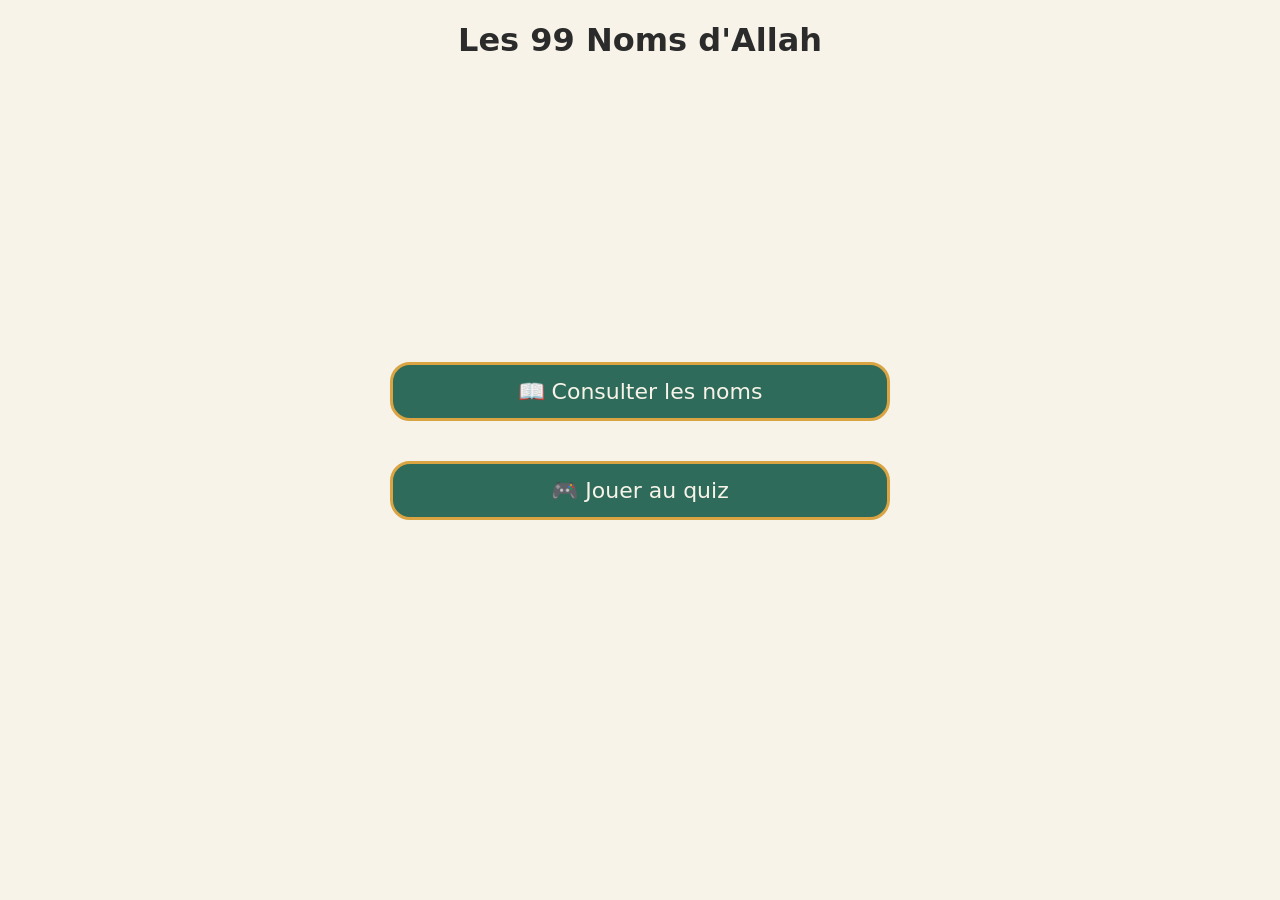
<file: index.html>
<!doctype html>
<html lang="fr">
  <head>
    <meta charset="UTF-8" />
    <meta name="viewport" content="width=device-width, initial-scale=1.0" />
    <title>99 Noms d'Allah</title>

    <link rel="stylesheet" href="./styles/global.css" />
  </head>
  <body>
    <h1>Les 99 Noms d'Allah</h1>
    <div class="menu-container">
      <a class="menu-link" href="./pages/consultation.html"
        >📖 Consulter les noms</a
      >
      <a class="menu-link" href="./pages/quiz.html">🎮 Jouer au quiz</a>
    </div>
  </body>
</html>
</file>
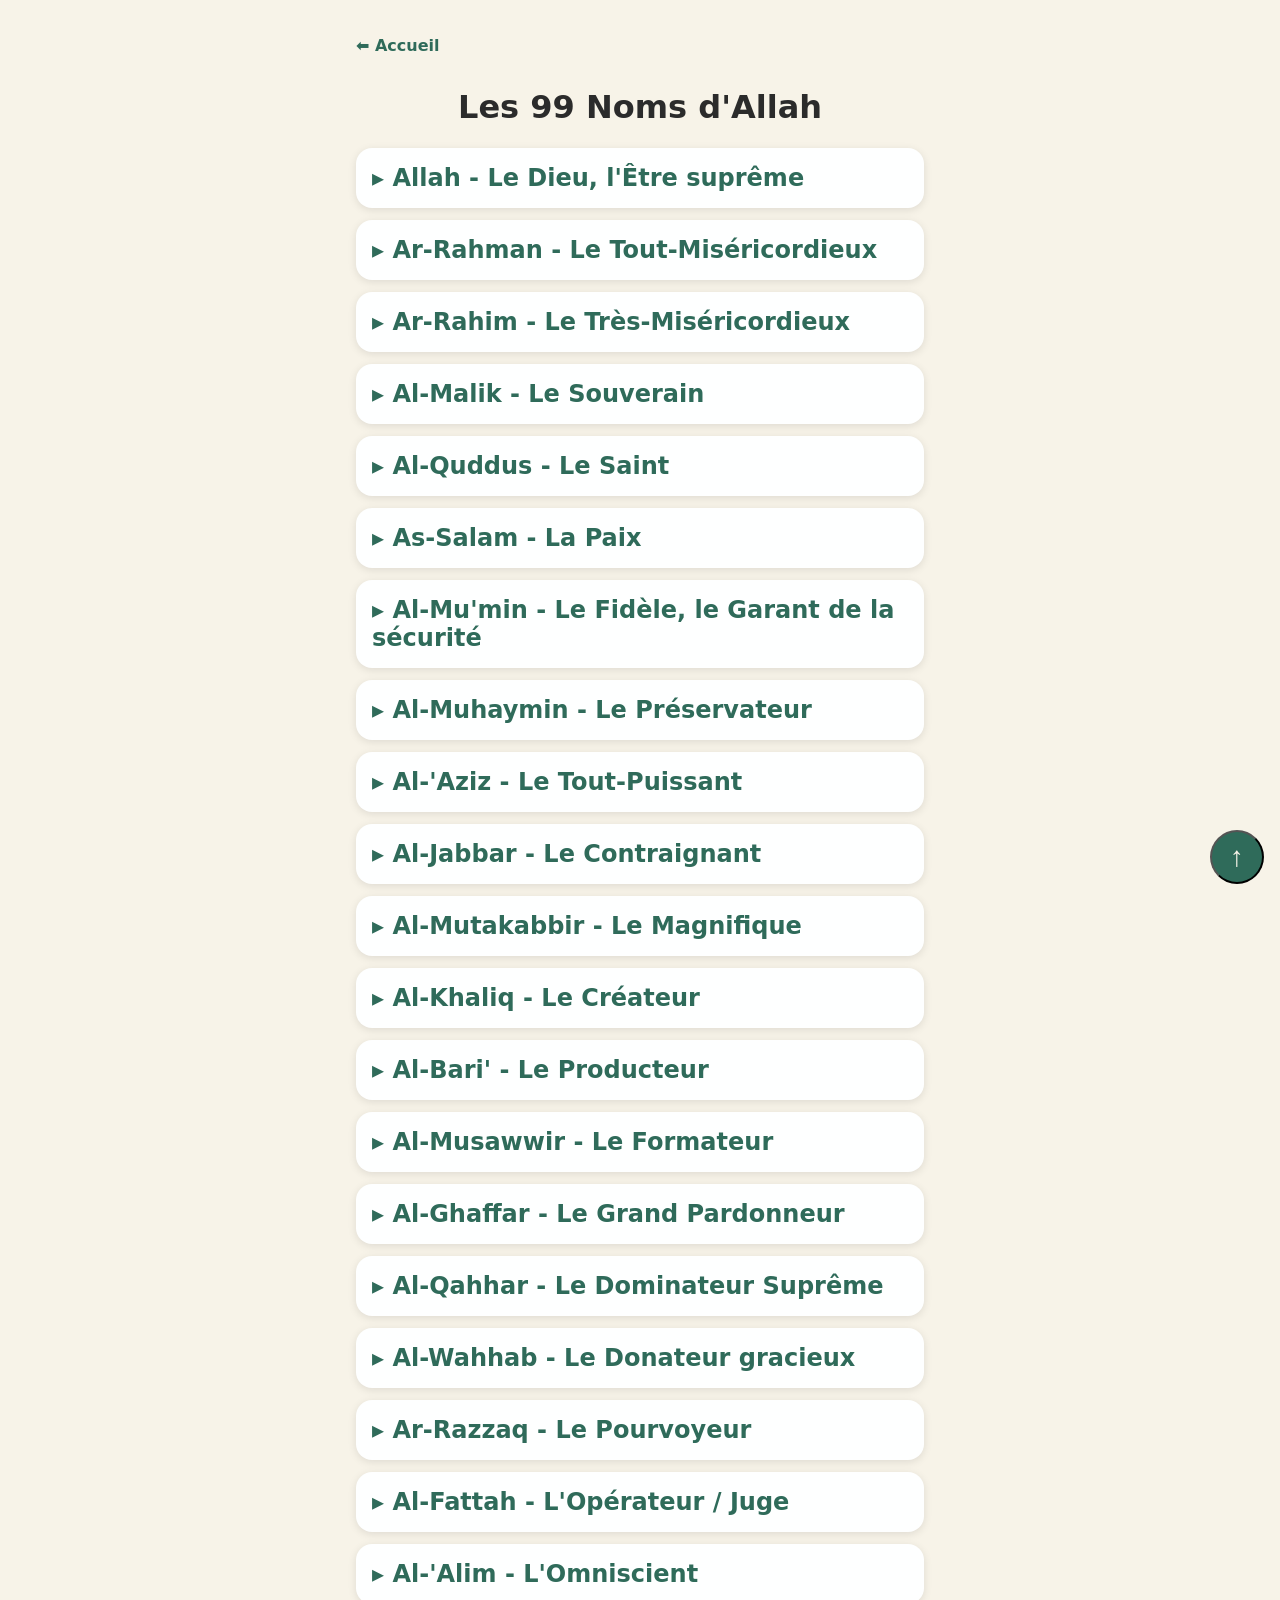
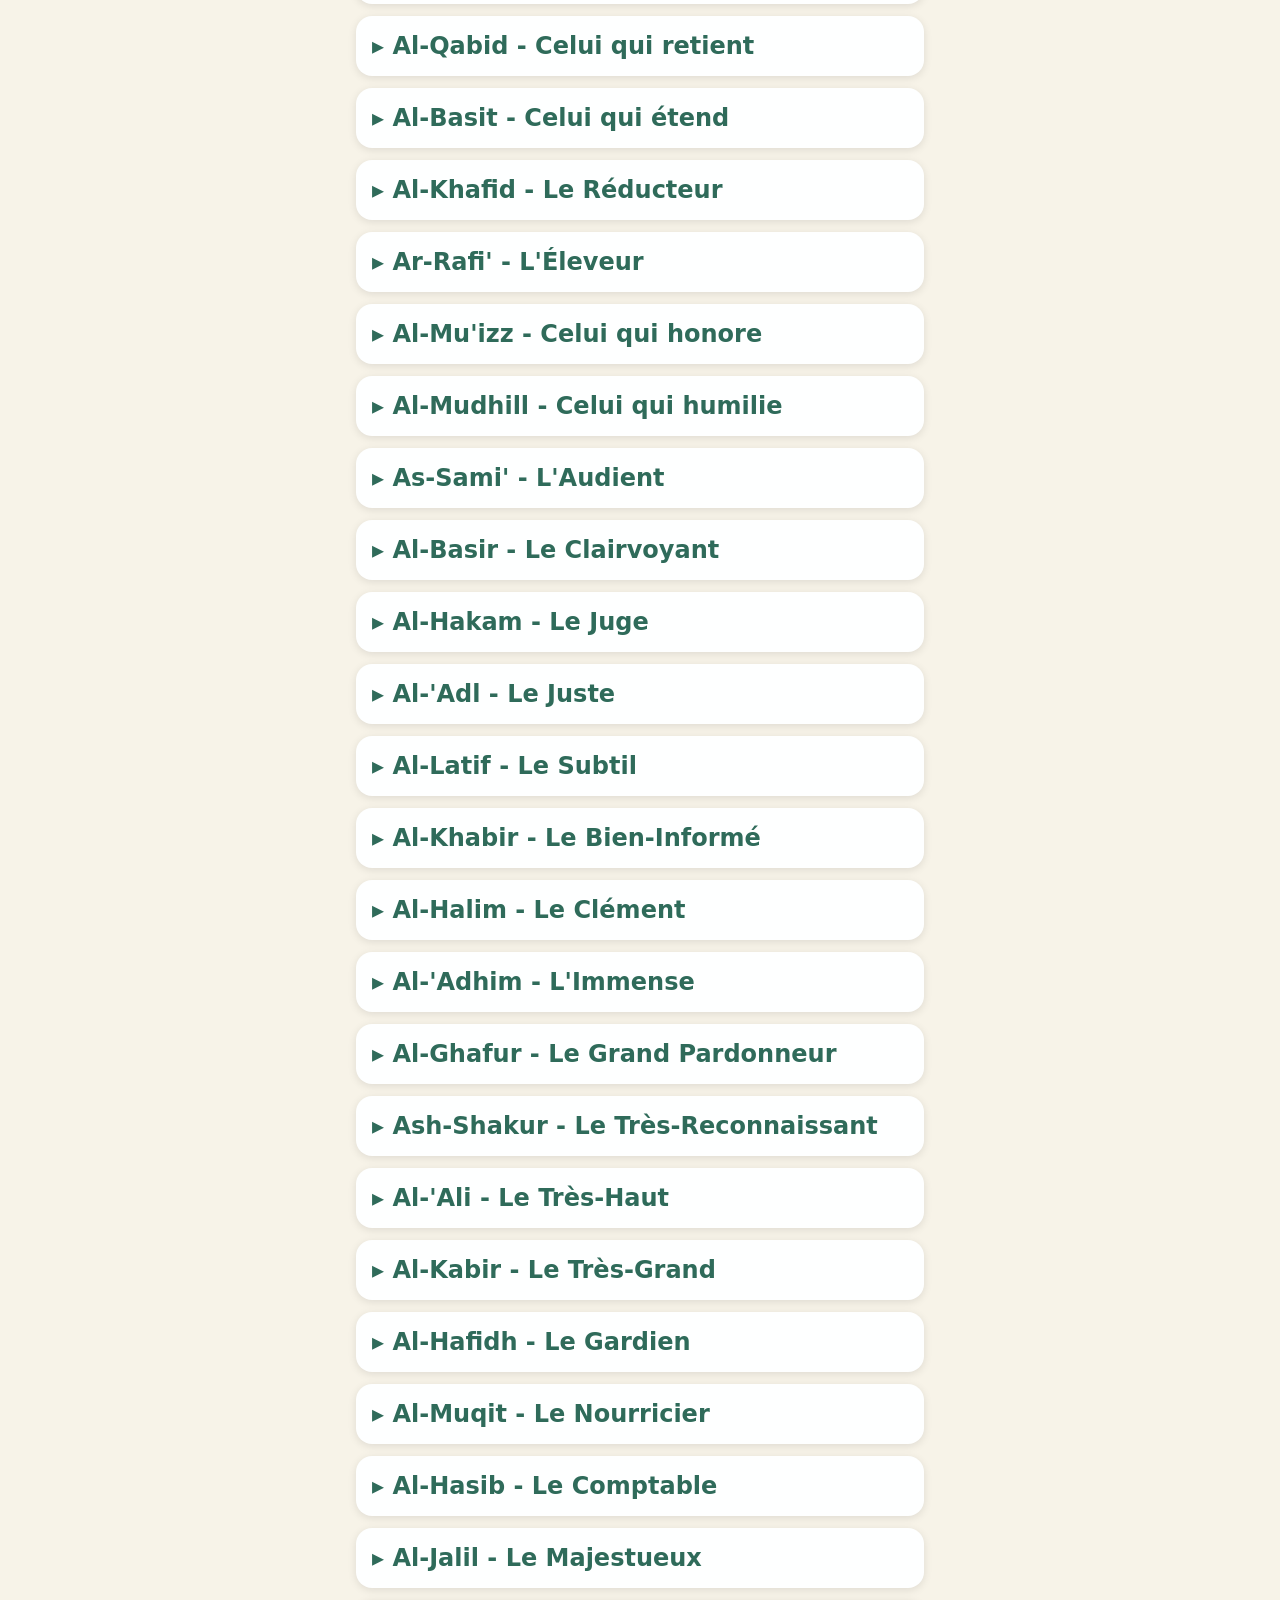
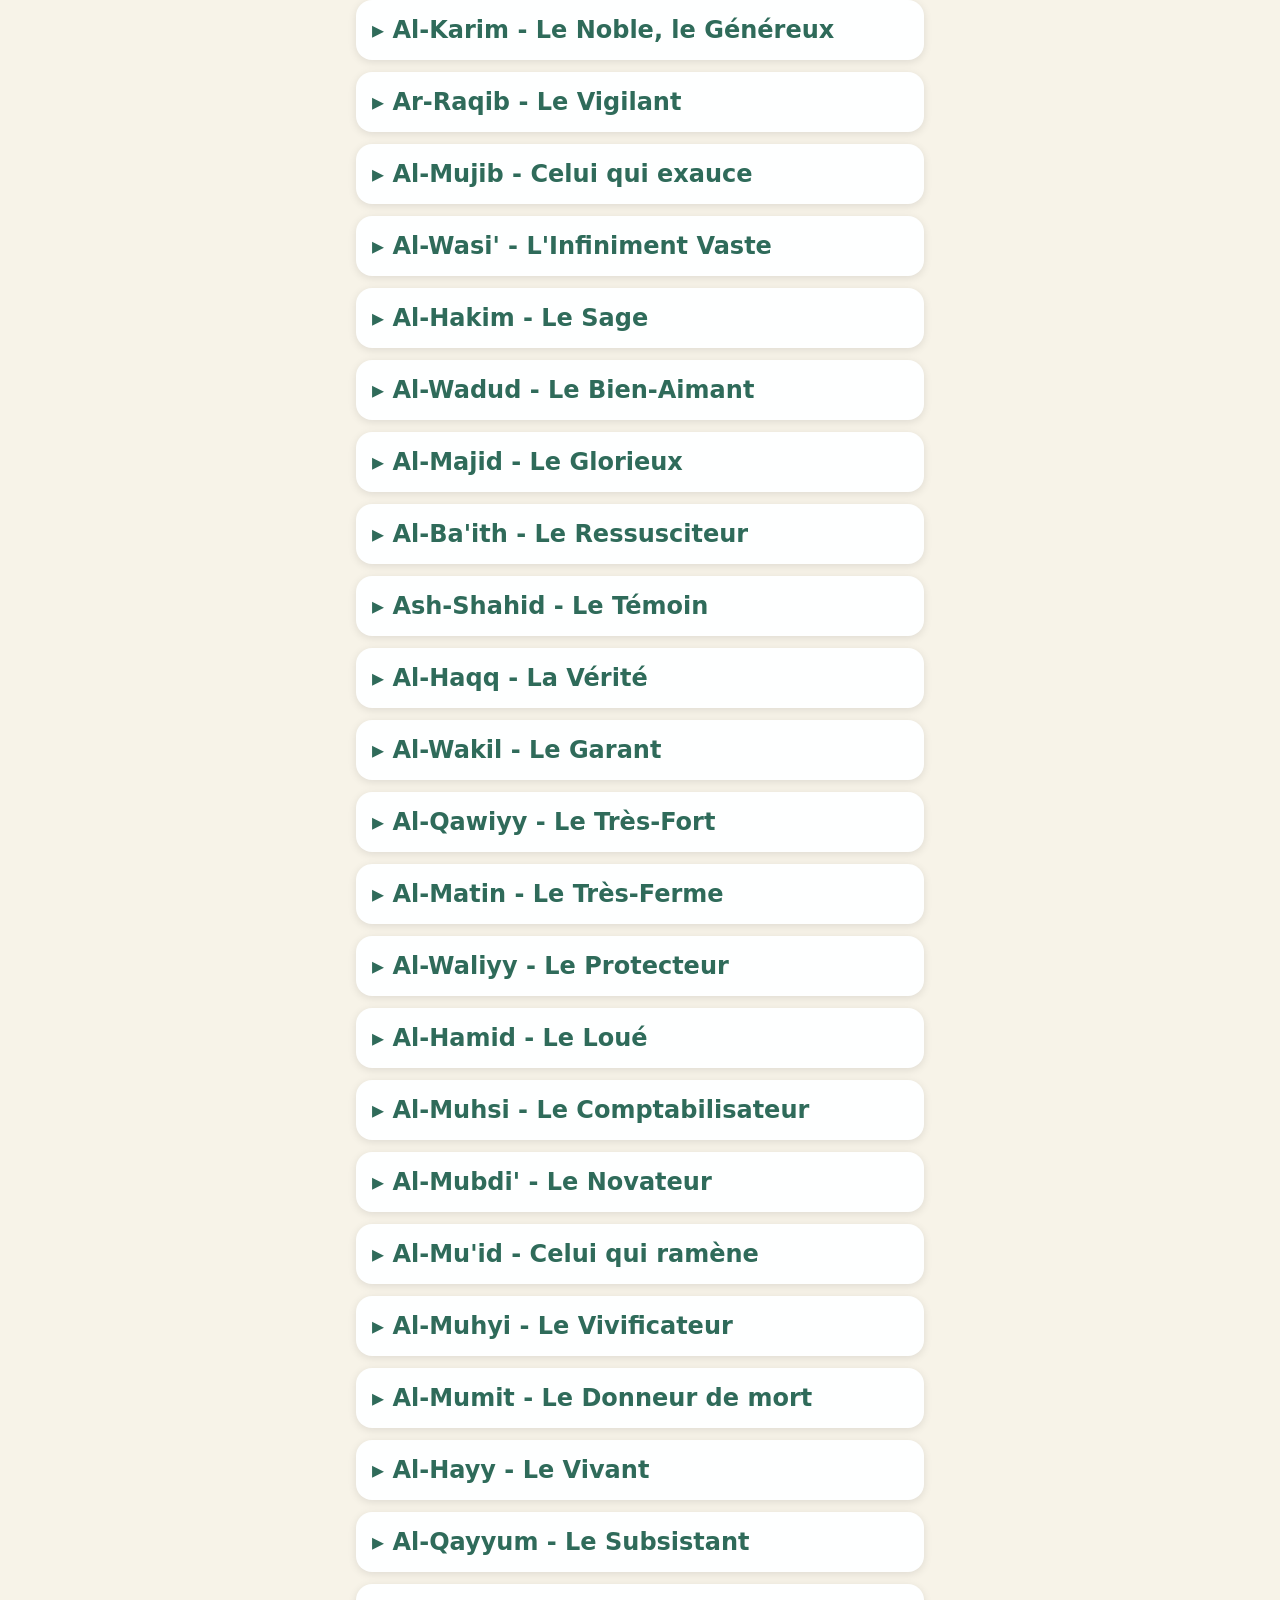
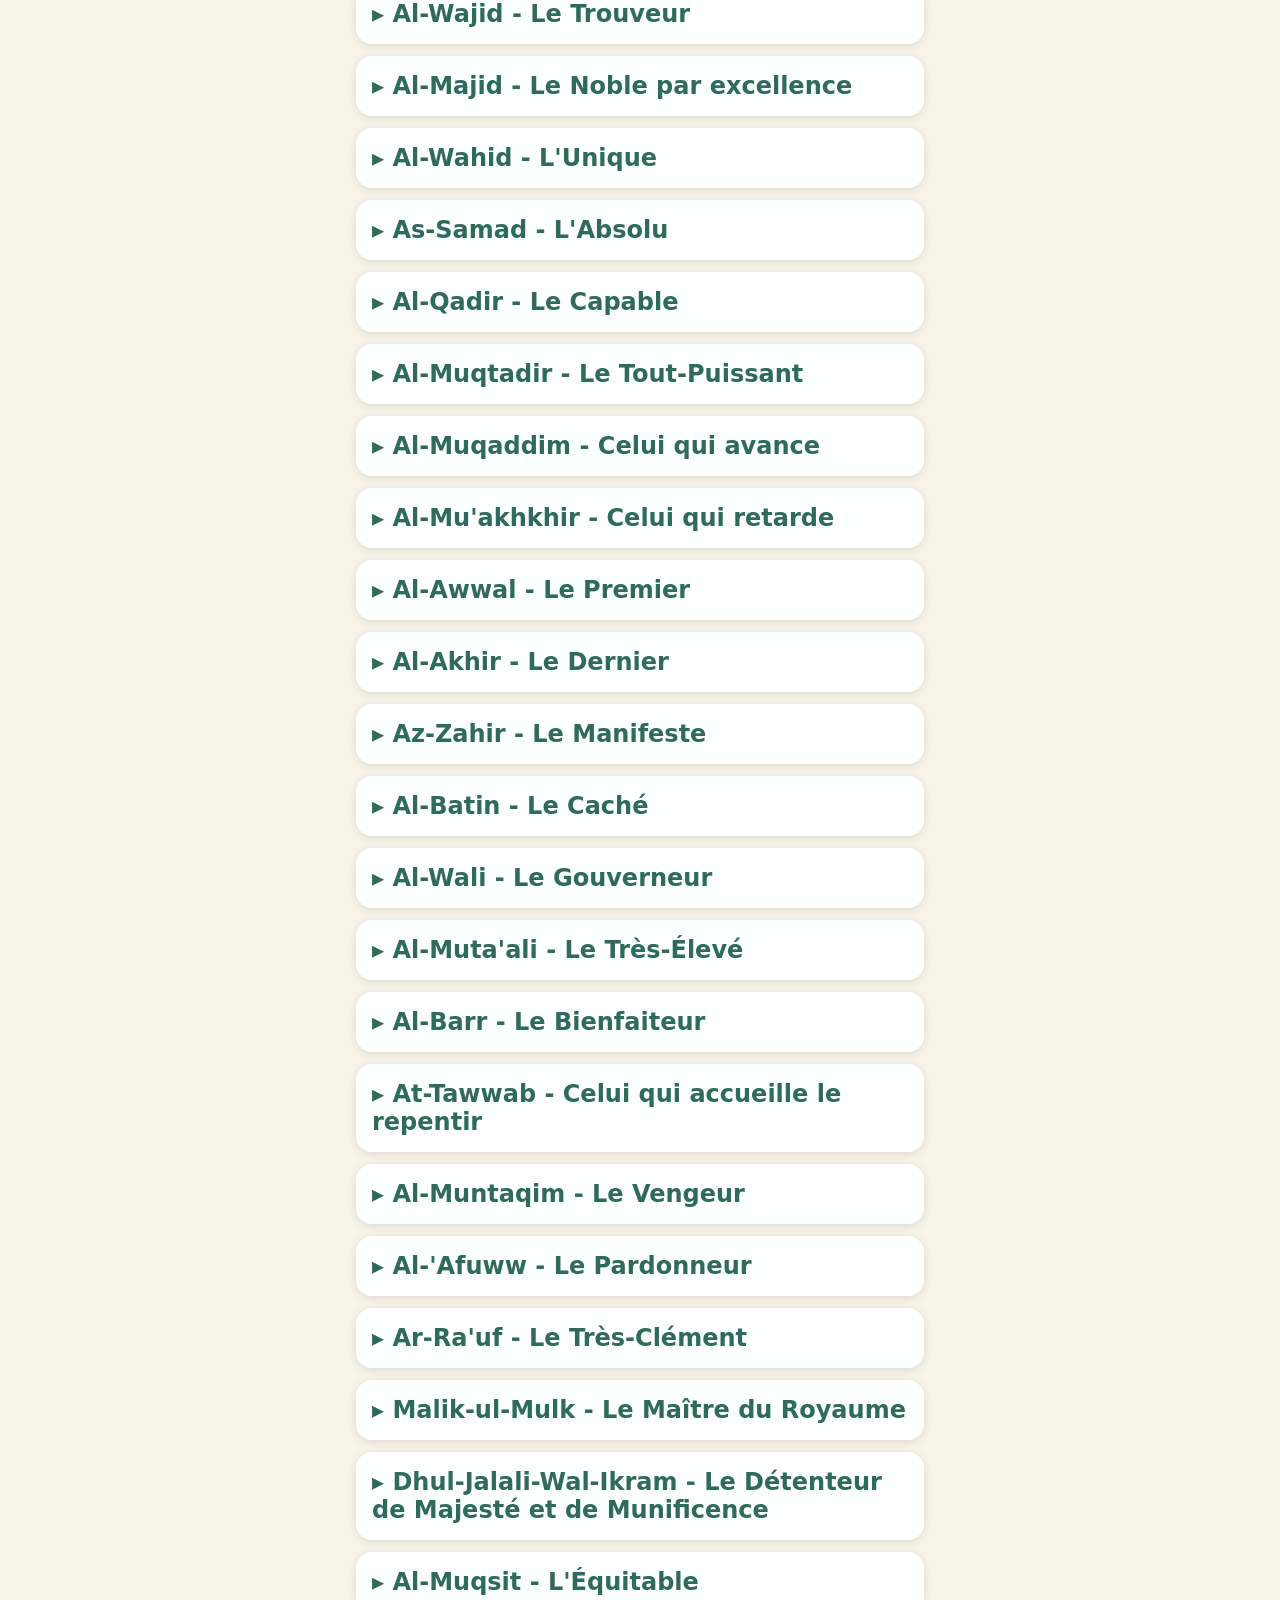
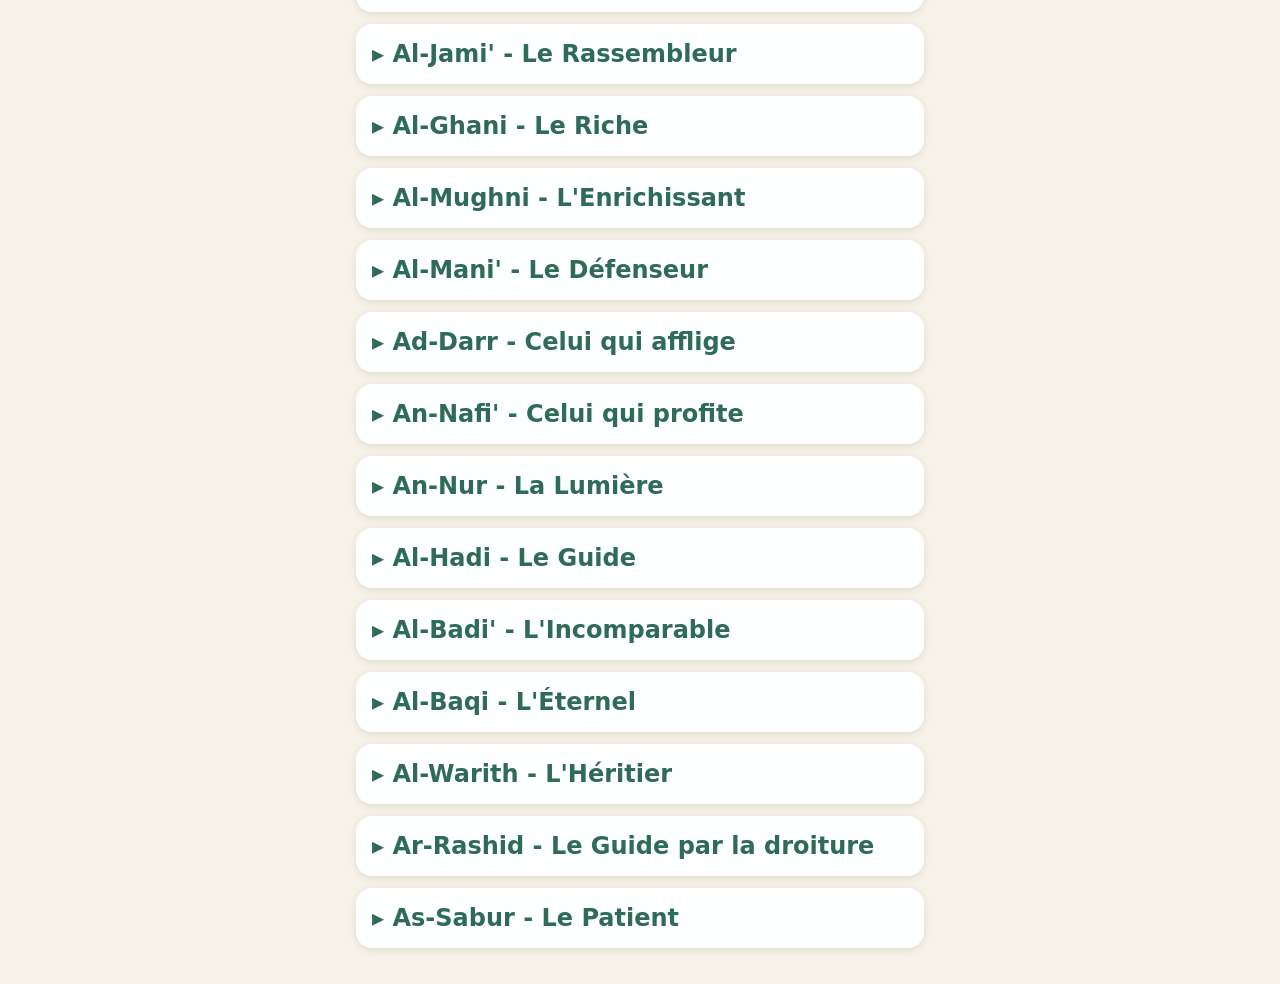
<file: pages/consultation.html>
<!doctype html>
<html lang="fr">
  <head>
    <meta charset="UTF-8" />
    <meta name="viewport" content="width=device-width, initial-scale=1.0" />
    <title>Consultation des Noms</title>
    <script src="../script/consultation.js" type="module" defer></script>
    <link rel="stylesheet" href="../styles/global.css" />
    <link rel="stylesheet" href="../styles/consultation.css" />
  </head>
  <body>
    <main class="content">
      <a class="backHome" href="../index.html">⬅️ Accueil</a>
      <h1>Les 99 Noms d'Allah</h1>
      <div id="listName"></div>
      <button
        id="btnTop"
        class="upArrow"
        aria-label="Remonter en haut de la page"
      >
        ↑
      </button>
      <!-- // ont met un aria-label car Le bouton contient que la flèche le lecteur
      d'ecran saura à quoi il sert -->
    </main>
  </body>
</html>
</file>
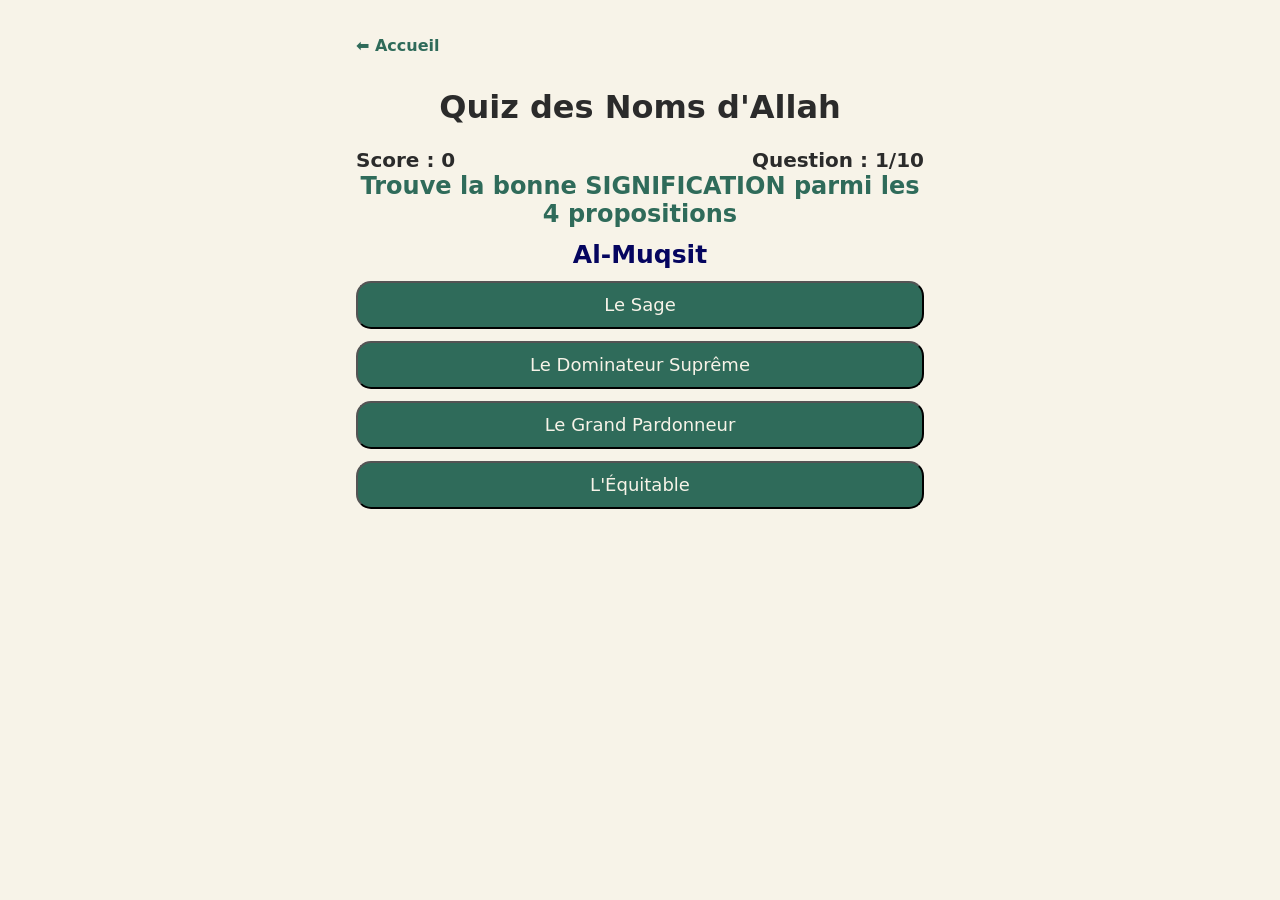
<file: pages/quiz.html>
<!doctype html>
<html lang="fr">
  <head>
    <meta charset="UTF-8" />
    <meta name="viewport" content="width=device-width, initial-scale=1.0" />
    <title>Quiz des Noms</title>
    <script src="../script/quiz.js" type="module" defer></script>
    <link rel="stylesheet" href="../styles/global.css" />
    <link rel="stylesheet" href="../styles/quiz.css" />
  </head>
  <body>
    <main class="content">
      <a id="backHome" class="backHome" href="../index.html">⬅️ Accueil</a>

      <h1>Quiz des Noms d'Allah</h1>
      <div class="scoreAndQuestions">
        <p id="scoreDisplay">Score : 0</p>
        <p id="questionDisplay">Question 1/10</p>
      </div>
      <div id="zoneQuiz"></div>
    </main>
  </body>
</html>
</file>
<file: styles/global.css>
:root {
  --fond: #f7f3e8;
  --principale: #2f6b5a;
  --accent: #d9a441;
  --texte: #2b2b2b;
  --texte-fonce: rgb(5, 5, 95);
  --card: rgb(254, 255, 255);
}
* {
  box-sizing: border-box;
}
.backHome {
  display: inline-block;
  padding: 12px 0;
  color: var(--principale);
  font-weight: bold;
  text-decoration: none;
}

.content {
  max-width: 600px;
  margin: 0 auto;
  padding: 16px;
}

body {
  background-color: var(--fond);
  color: var(--texte);
  font-family:
    system-ui,
    -apple-system,
    BlinkMacSystemFont,
    "Segoe UI",
    Roboto,
    Oxygen,
    Ubuntu,
    Cantarell,
    "Open Sans",
    "Helvetica Neue",
    sans-serif;
}
h1 {
  text-align: center;
}

h2 {
  color: var(--principale);
}

.menu-container {
  min-height: 80vh;
  display: flex;
  justify-content: center;
  align-items: center;
  flex-direction: column;
}

.menu-link {
  display: block;
  margin: 20px auto;
  padding: 14px;
  border: var(--accent) solid 3px;
  background-color: var(--principale);
  color: var(--fond);
  min-height: 48px;
  width: 100%;
  max-width: 500px;
  font-size: 22px;
  border-radius: 20px;
  text-align: center;
  text-decoration: none;
}
</file>
<file: styles/consultation.css>
.details {
  display: none;
}

.card {
  background-color: rgb(254, 255, 255);
  border-radius: 16px;
  padding: 16px;
  margin-bottom: 12px;
  box-shadow: 0 2px 8px rgba(0, 0, 0, 0.1);
}

.card h2 {
  margin: 0;
}

.card p {
  margin: 12px 0 0;
}

.upArrow {
  color: var(--fond);
  font-size: 28px;
  font-weight: bold;
  background-color: var(--principale);
  height: 54px;
  width: 54px;
  border-radius: 50px;
  position: fixed;
  bottom: 16px;
  right: 16px;
  cursor: pointer;
}
</file>
<file: styles/quiz.css>
.correct {
  background-color: lightgreen;
  color: var(--texte-fonce);
}
.incorrect {
  background-color: lightcoral;
  color: var(--texte-fonce);
}

h2 {
  text-align: center;
}
h3 {
  /* border: green solid 2px; */
  width: 100%;
  text-align: center;
  font-size: 25px;
  color: var(--texte-fonce);
}

button {
  font-size: 18px;
  font-family: inherit;
  min-height: 48px;
  width: 100%;
  background-color: var(--principale);
  color: var(--fond);
  border-radius: 15px;
}

.btnNext {
  background-color: var(--accent);
  color: var(--texte-fonce);
  font-weight: bold;
  position: sticky;
  bottom: 16px;
}

#zoneQuiz p {
  /* border: red solid 2px; */
  width: 100%;
  text-align: center;
  font-size: 20px;
}

.scoreAndQuestions {
  display: flex;
  justify-content: space-between;
  font-size: 20px;
  font-weight: bold;
}

.scoreAndQuestions p {
  width: auto;
  margin: 0;
}

#zoneQuiz {
  display: flex;
  flex-direction: column;
  gap: 12px;
}

button:active {
  /* background-color: rgb(255, 255, 0); */
  color: var(--texte-fonce);
  transform: scale(0.97);
}
button:disabled {
  cursor: not-allowed;
}

#zoneQuiz h2,
#zoneQuiz h3,
#zoneQuiz p {
  margin: 0;
}

.btnExit {
  background-color: transparent;
  border: var(--accent) solid 2px;
  color: var(--texte-fonce);
}

.resultScreen {
  display: flex;
  flex-direction: column;
  align-items: center; /* centre horizontalement dans la colonne */
  justify-content: center; /* centre verticalement dans la boîte */
  min-height: 60vh; /* la boîte occupe 60 % de la hauteur de l'écran */
  gap: 16px;
}

.resultScreen button {
  max-width: 300px;
}
</file>
